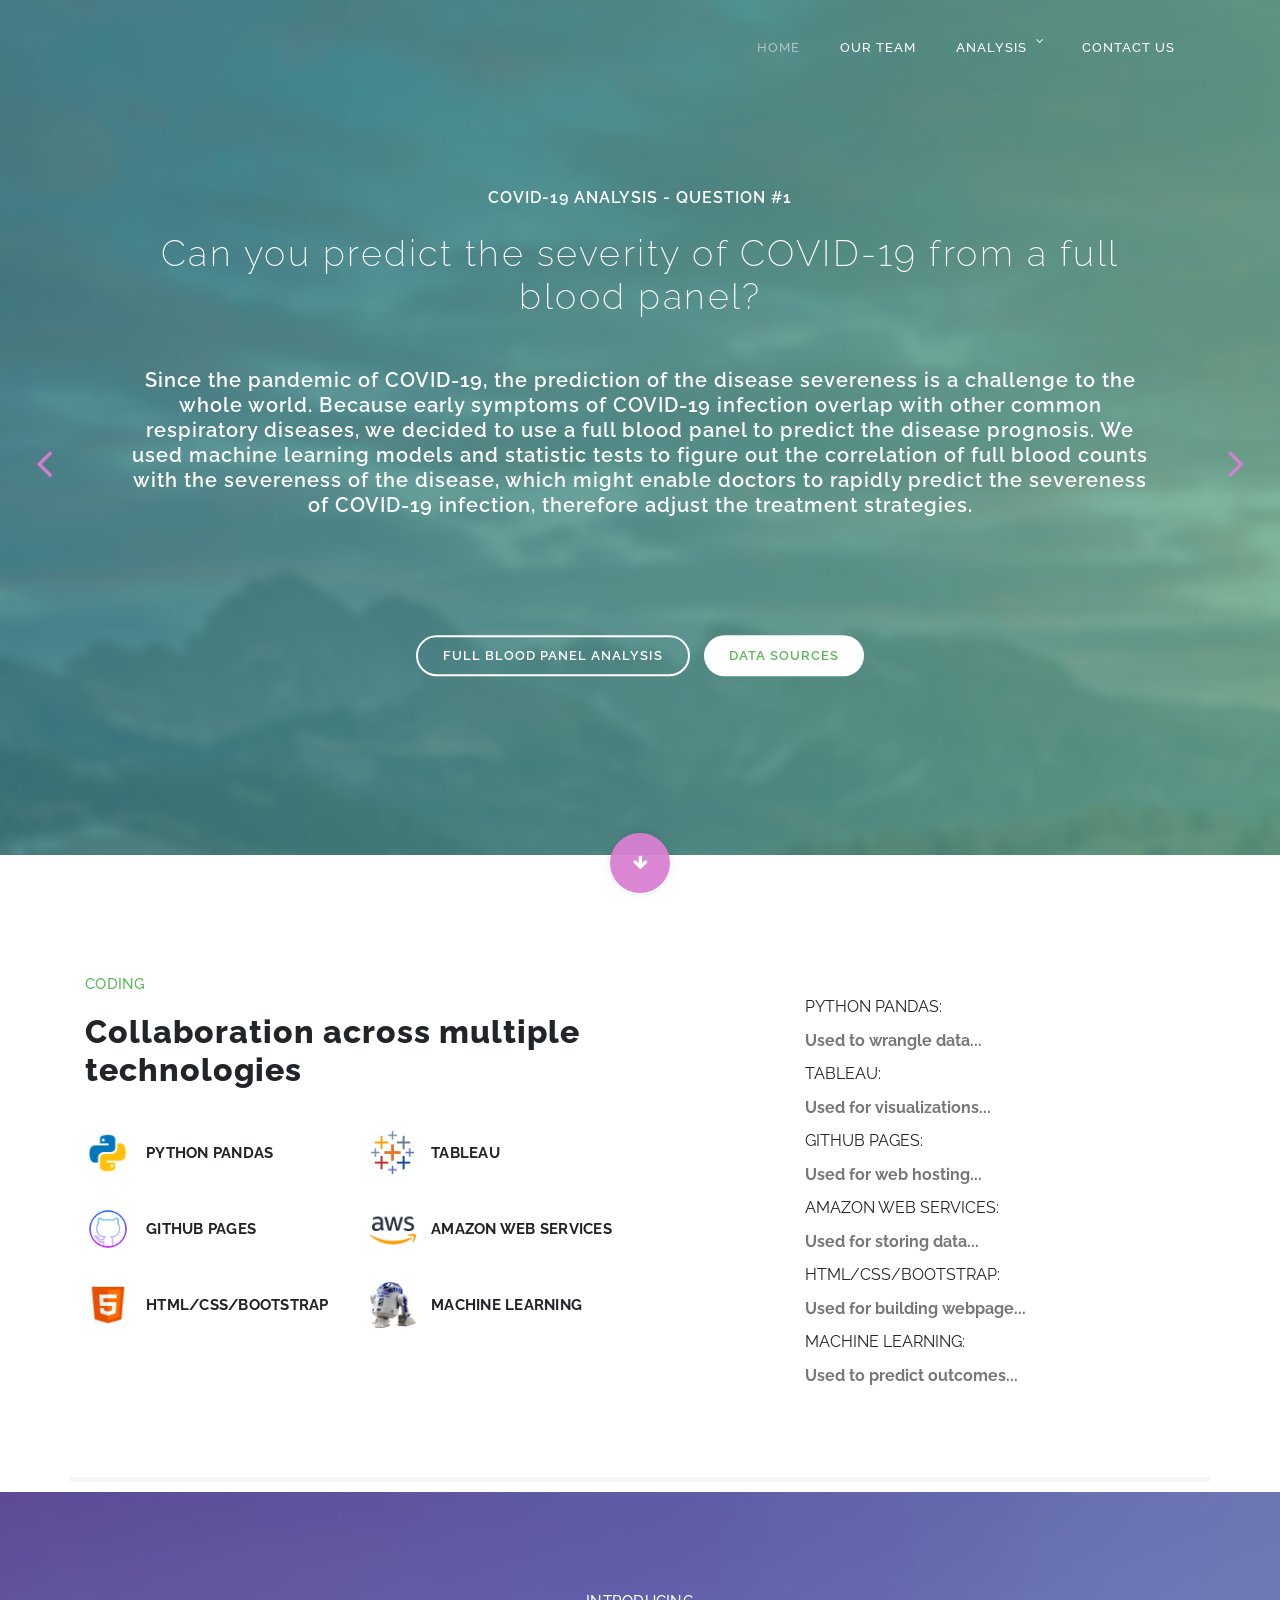
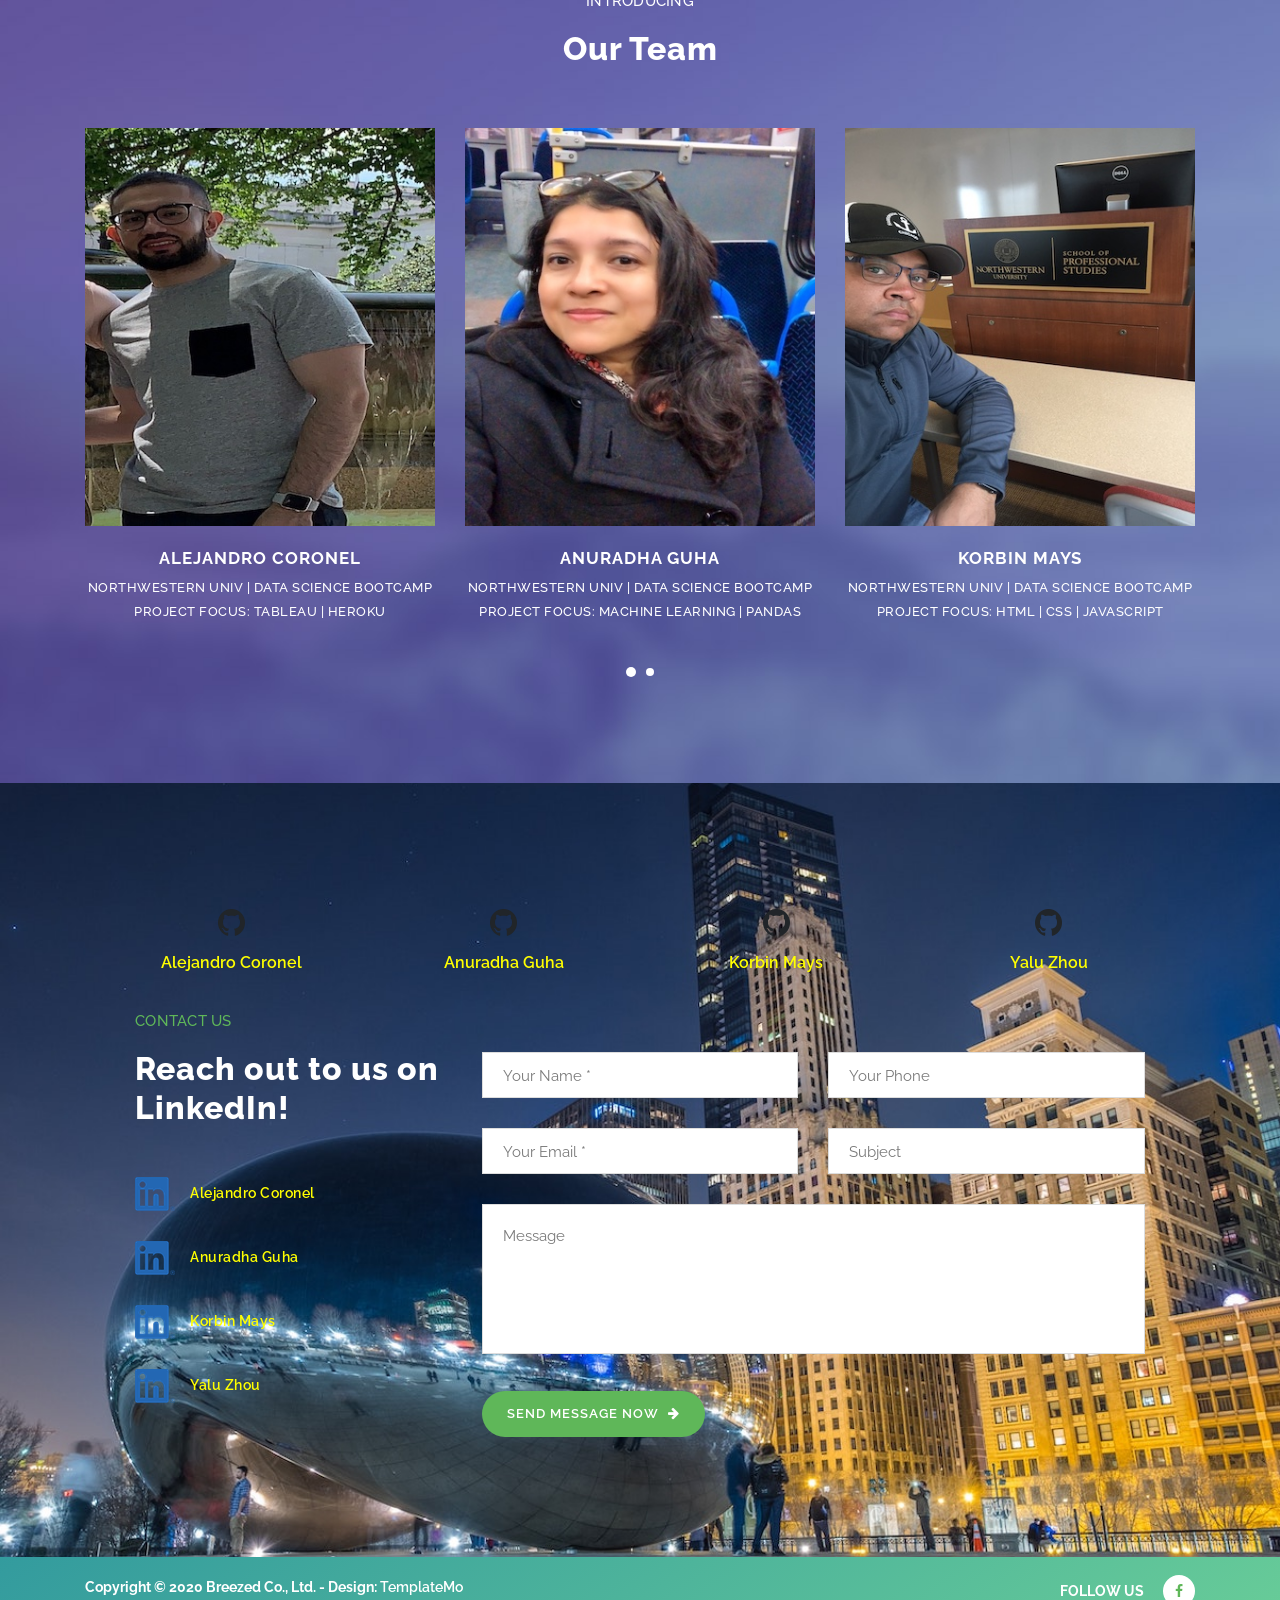
<file: index.html>
<!DOCTYPE html>
<html lang="en">

<head>

    <meta charset="utf-8">
    <meta name="viewport" content="width=device-width, initial-scale=1, shrink-to-fit=no">
    <meta name="description" content="">
    <meta name="author" content="">
    <link href="https://fonts.googleapis.com/css?family=Raleway:100,200,300,400,500,600,700,800,900&display=swap"
        rel="stylesheet">

    <title>COVID-19 Analysis Using Machine Learning</title>

    <!--

Breezed Template

https://templatemo.com/tm-543-breezed

-->
    <!-- Additional CSS Files -->
    <link rel="stylesheet" type="text/css" href="assets/css/bootstrap.min.css">

    <link rel="stylesheet" type="text/css" href="assets/css/font-awesome.css">

    <link rel="stylesheet" href="assets/css/templatemo-breezed.css">

    <link rel="stylesheet" href="assets/css/owl-carousel.css">

    <link rel="stylesheet" href="assets/css/lightbox.css">

</head>

<body>

    <!-- ***** Preloader Start ***** -->
    <div id="preloader">
        <div class="jumper">
            <div></div>
            <div></div>
            <div></div>
        </div>
    </div>
    <!-- ***** Preloader End ***** -->


    <!-- ***** Header Area Start ***** -->
    <header class="header-area header-sticky">
        <div class="container">
            <div class="row">
                <div class="col-12">
                    <nav class="main-nav">


                        <!-- ***** Logo Start ***** -->
                        <!-- <a href="index.html" class="logo">
                            .BREEZED
                        </a> -->
                        <!-- ***** Logo End ***** -->
                        <!-- ***** Menu Start ***** -->
                        <ul class="nav">
                            <li class="scroll-to-section"><a href="index.html" class="active">Home</a></li>
                            <li class="scroll-to-section"><a href="#testimonials">Our Team</a></li>
                            <!-- <li class="scroll-to-section"><a href="#projects">Projects</a></li> -->
                            <li class="submenu">
                                <a href="javascript:;">Analysis</a>
                                <ul>
                                    <li><a href="covid_blood_panel.html" target="_blank">Full Blood Panel</a>
                                    </li>
                                    <li><a href="covid_diet.html" target="_blank">Food Habits</a></li>
                                    <!-- <li><a href="">FAQ's</a></li> -->
                                    <!-- <li><a href="">Blog</a></li> -->
                                </ul>
                            </li>
                            <li class="scroll-to-section"><a href="#contact-us">Contact Us</a></li>
                            <!-- <div class="search-icon">
                                <a href="#search"><i class="fa fa-search"></i></a>
                            </div> -->
                        </ul>
                        <a class='menu-trigger'>
                            <span>Menu</span>
                        </a>



                        <!-- ***** Menu End ***** -->
                    </nav>
                </div>
            </div>
        </div>
    </header>
    <!-- ***** Header Area End ***** -->

    <!-- ***** Search Area ***** -->
    <!-- <div id="search">
        <button type="button" class="close">×</button>
        <form id="contact" action="#" method="get">
            <fieldset>
                <input type="search" name="q" placeholder="SEARCH KEYWORD(s)" aria-label="Search through site content">
            </fieldset>
            <fieldset>
                <button type="submit" class="main-button">Search</button>
            </fieldset>
        </form>
    </div> -->

    <!-- ***** Main Banner Area Start ***** -->
    <div class="main-banner header-text" id="top">
        <div class="Modern-Slider">
            <!-- Item -->
            <div class="item">
                <div class="img-fill">
                    <img src="assets/images/slide-01.jpg" alt="">
                    <div class="text-content">



                        <h3>COVID-19 ANALYSIS - QUESTION #1</h3>
                        <h5>Can you predict the severity of COVID-19 from a full blood panel?</h5>
                        <div class="Question-Header">
                            <div class="question-header-text">
                                <p>Since the pandemic of COVID-19, the prediction of the disease severeness is a
                                    challenge to the whole world. Because early symptoms of COVID-19 infection overlap
                                    with other common respiratory diseases, we decided to use a full blood panel to
                                    predict the disease prognosis. We used machine learning models and statistic tests
                                    to figure out the correlation of full blood counts with the severeness of the
                                    disease, which might enable doctors to rapidly predict the severeness of COVID-19
                                    infection, therefore adjust the treatment strategies.</p>
                            </div>
                        </div>
                        <a href="covid_blood_panel.html" target="_blank" class="main-stroked-button">Full Blood Panel
                            Analysis</a>
                        <a href="https://www.kaggle.com/einsteindata4u/covid19" target="_blank"
                            class="main-filled-button">Data Sources</a>
                    </div>
                </div>
            </div>
            <!-- // Item -->
            <!-- Item -->
            <div class="item">
                <div class="img-fill">
                    <img src="assets/images/slide-02.jpg" alt="">
                    <div class="text-content">



                        <h3>COVID-19 ANALYSIS - QUESTION #2</h3>
                        <h5>Can you predict the number of COVID-19 deaths by food habits?</h5>
                        <div class="Question-Header">
                            <div class="question-header-text">
                                <p>It has been reported that the severeness of COVID-19 infection largely depends on the
                                    physical condition of each individual.
                                    We would like to know the impact of diet on disease progression.
                                    The objective of this model is to predict the percentage of deaths (per country)
                                    related to the COVID-19 pandemic,
                                    taking into account statistical data about the food habits of the population (food
                                    types: animal, eggs, fish, beer, etc.).
                                    From the analysis of the model, we can conclude which types of food have a bigger
                                    impact in the final outcome.</p>
                            </div>
                        </div>
                        <a href="covid_diet.html" target="_blank" class="main-stroked-button">Food Habits Analysis</a>
                        <a href="https://www.kaggle.com/mariaren/covid19-healthy-diet-dataset" target="_blank"
                            class="main-filled-button">Data Source #1</a>
                        <a href="https://github.com/CSSEGISandData/COVID-19/tree/master/csse_covid_19_data/csse_covid_19_time_series"
                            target="_blank" class="main-filled-button">Data Source #2</a>
                        <a href="https://public.tableau.com/profile/anuradha.guha#!/vizhome/COVID-19-Project3/Story2?publish=yes"
                            target="_blank" class="main-stroked-button">Tableau Dashboard</a>
                    </div>
                </div>
            </div>
            <!-- // Item -->
            <!-- Item -->
            <!-- <div class="item">
                <div class="img-fill">
                    <img src="assets/images/slide-03.jpg" alt="">
                    <div class="text-content">
                        <h3>High Performance</h3>
                        <h5>Robust and Speedy</h5>
                        <a href="#" class="main-stroked-button">Learn More</a>
                        <a href="#" class="main-filled-button">Get It Now</a>
                    </div>
                </div>
            </div> -->
            <!-- // Item -->
        </div>
    </div>
    <div class="scroll-down scroll-to-section"><a href="#about"><i class="fa fa-arrow-down"></i></a></div>
    <!-- ***** Main Banner Area End ***** -->

    <!-- ***** Our Team Area Starts ***** -->
    <section class="section" id="about">
        <div class="container">
            <div class="row">
                <div class="col-lg-6 col-md-6 col-xs-12">
                    <div class="left-text-content">
                        <div class="section-heading">
                            <h6>Coding</h6>
                            <h2>Collaboration across multiple technologies</h2>
                        </div>
                        <div class="row">
                            <div class="col-md-6 col-sm-6">
                                <div class="service-item">
                                    <img src="assets/images/icons8-python-48.png" alt="">
                                    <h4>Python Pandas</h4>
                                </div>
                            </div>
                            <div class="col-md-6 col-sm-6">
                                <div class="service-item">
                                    <img src="assets/images/icons8-tableau-software-48.png" alt="">
                                    <h4>Tableau</h4>
                                </div>
                            </div>
                            <div class="col-md-6 col-sm-6">
                                <div class="service-item">
                                    <img src="assets/images/icons8-github-64.png" alt="">
                                    <h4>GitHub Pages</h4>
                                </div>
                            </div>
                            <div class="col-md-6 col-sm-6">
                                <div class="service-item">
                                    <img src="assets/images/icons8-amazon-web-services-48.png" alt="">
                                    <h4>Amazon Web Services</h4>
                                </div>
                            </div>
                            <div class="col-md-6 col-sm-6">
                                <div class="service-item">
                                    <img src="assets/images/icons8-html-5-48.png" alt="">
                                    <h4>HTML/CSS/Bootstrap</h4>
                                </div>
                            </div>
                            <div class="col-md-6 col-sm-6">
                                <div class="service-item">
                                    <img src="assets/images/r2d2_icon_48x48.png" alt="">
                                    <h4>Machine Learning</h4>
                                </div>
                            </div>
                            <!-- <div class="col-md-12">
                                <a href="#" class="main-button-icon">
                                    Learn More <i class="fa fa-arrow-right"></i>
                                </a>
                            </div> -->
                        </div>
                    </div>
                </div>
                <div class="col-lg-6 col-md-6 col-xs-12">
                    <div class="right-text-content">

                        <!-- Insert team pic here -->

                        <!-- <div class="item">
                            <a href="assets/images/project3_team_pic.jpg" data-lightbox="image-1"
                                data-title="Our Team"><img src="assets/images/project3_team_pic.jpg" alt=""></a>
                        </div> -->


                        <!-- <p><a rel="nofollow noopener" href="https://templatemo.com/tm-543-breezed"
                                target="_parent">Breezed HTML Template</a> -->

                        PYTHON PANDAS: <p>Used to wrangle data...</p>

                        TABLEAU: <p>Used for visualizations...</p>

                        GITHUB PAGES: <p>Used for web hosting...</p>

                        AMAZON WEB SERVICES: <p>Used for storing data...</p>

                        HTML/CSS/BOOTSTRAP: <p>Used for building webpage...</p>

                        MACHINE LEARNING: <p>Used to predict outcomes...</p>

                        <!-- <br><br>This is a Bootstrap v4.3.1 CSS layout. Do you like it? You can feel free to <a
                                rel="nofollow noopener" href="https://templatemo.com/contact" target="_parent">talk to
                                us if you have anything.</a> -->

                        <!-- </p> -->
                    </div>
                </div>
            </div>
        </div>
    </section>
    <!-- ***** About Area Ends ***** -->

    <!-- ***** Features Big Item Start ***** -->
    <!-- <section class="section" id="features">
        <div class="container">
            <div class="row">
                <div class="col-lg-4 col-md-6 col-sm-12 col-xs-12"
                    data-scroll-reveal="enter left move 30px over 0.6s after 0.4s">
                    <div class="features-item">
                        <div class="features-icon">
                            <img src="assets/images/features-icon-1.png" alt="">
                        </div>
                        <div class="features-content">
                            <h4>Step 1</h4>
                            <p>Proin euismod sem ut diam ultricies, ut faucibus velit ultricies. Nam eu turpis quam.
                                Duis ac condimentum eros.</p>
                            <a href="#" class="text-button-icon">
                                Learn More <i class="fa fa-arrow-right"></i>
                            </a>
                        </div>
                    </div>
                </div>
                <div class="col-lg-4 col-md-6 col-sm-12 col-xs-12"
                    data-scroll-reveal="enter bottom move 30px over 0.6s after 0.4s">
                    <div class="features-item">
                        <div class="features-icon">
                            <img src="assets/images/features-icon-1.png" alt="">
                        </div>
                        <div class="features-content">
                            <h4>Step 2</h4>
                            <p>Proin euismod sem ut diam ultricies, ut faucibus velit ultricies. Nam eu turpis quam.
                                Duis ac condimentum eros.</p>
                            <a href="#" class="text-button-icon">
                                Learn More <i class="fa fa-arrow-right"></i>
                            </a>
                        </div>
                    </div>
                </div>
                <div class="col-lg-4 col-md-6 col-sm-12 col-xs-12"
                    data-scroll-reveal="enter right move 30px over 0.6s after 0.4s">
                    <div class="features-item">
                        <div class="features-icon">
                            <img src="assets/images/features-icon-1.png" alt="">
                        </div>
                        <div class="features-content">
                            <h4>Step 3</h4>
                            <p>Proin euismod sem ut diam ultricies, ut faucibus velit ultricies. Nam eu turpis quam.
                                Duis ac condimentum eros.</p>
                            <a href="#" class="text-button-icon">
                                Learn More <i class="fa fa-arrow-right"></i>
                            </a>
                        </div>
                    </div>
                </div>
            </div>
        </div>
    </section> -->
    <!-- ***** Features Big Item End ***** -->

    <!-- ***** Features Big Item Start ***** -->
    <!-- <section class="section" id="subscribe">
        <div class="container">
            <div class="row">
                <div class="col-lg-8 offset-lg-2">
                    <div class="section-heading">
                        <h6>Subscribe Newsletters</h6>
                        <h2>Don’t miss this chance!</h2>
                    </div>
                    <div class="subscribe-content">
                        <p>Vivamus suscipit blandit nibh, in cursus mi. Proin vel blandit metus, et auctor elit. Vivamus
                            tincidunt tristique convallis. Ut nec odio vel arcu euismod semper nec ac sem.</p>
                        <div class="subscribe-form">
                            <form id="subscribe-now" action="" method="get">
                                <div class="row">
                                    <div class="col-md-8 col-sm-12">
                                        <fieldset>
                                            <input name="email" type="text" id="email" placeholder="Enter your email..."
                                                required="">
                                        </fieldset>
                                    </div>
                                    <div class="col-md-4 col-sm-12">
                                        <fieldset>
                                            <button type="submit" id="form-submit" class="main-button">Subscribe
                                                Now</button>
                                        </fieldset>
                                    </div>
                                </div>
                            </form>
                        </div>
                    </div>
                </div>
            </div>
        </div>
    </section> -->
    <!-- ***** Features Big Item End ***** -->


    <!-- ***** Projects Area Starts ***** -->
    <!-- <section class="section" id="projects">
        <div class="container">
            <div class="row">
                <div class="col-lg-3">
                    <div class="section-heading">
                        <h6>Our Projects</h6>
                        <h2>Some of our latest projects</h2>
                    </div>
                    <div class="filters">
                        <ul>
                            <li class="active" data-filter="*">All</li>
                            <li data-filter=".des">Web Design</li>
                            <li data-filter=".dev">Web Development</li>
                            <li data-filter=".gra">Graphics</li>
                            <li data-filter=".tsh">Artworks</li>
                        </ul>
                    </div>
                </div>
                <div class="col-lg-9">
                    <div class="filters-content">
                        <div class="row grid">
                            <div class="col-lg-4 col-md-4 col-sm-6 col-xs-12 all des">
                                <div class="item">
                                    <a href="assets/images/project-big-item-01.jpg" data-lightbox="image-1"
                                        data-title="Our Projects"><img src="assets/images/project-item-01.jpg"
                                            alt=""></a>
                                </div>
                            </div>
                            <div class="col-lg-4 col-md-4 col-sm-6 col-xs-12 all dev">
                                <div class="item">
                                    <a href="assets/images/project-big-item-02.jpg" data-lightbox="image-1"
                                        data-title="Our Projects"><img src="assets/images/project-item-02.jpg"
                                            alt=""></a>
                                </div>
                            </div>
                            <div class="col-lg-4 col-md-4 col-sm-6 col-xs-12 all gra">
                                <div class="item">
                                    <a href="assets/images/project-big-item-03.jpg" data-lightbox="image-1"
                                        data-title="Our Projects"><img src="assets/images/project-item-03.jpg"
                                            alt=""></a>
                                </div>
                            </div>
                            <div class="col-lg-4 col-md-4 col-sm-6 col-xs-12 all tsh">
                                <div class="item">
                                    <a href="assets/images/project-big-item-04.jpg" data-lightbox="image-1"
                                        data-title="Our Projects"><img src="assets/images/project-item-04.jpg"
                                            alt=""></a>
                                </div>
                            </div>
                            <div class="col-lg-4 col-md-4 col-sm-6 col-xs-12 all dev">
                                <div class="item">
                                    <a href="assets/images/project-big-item-05.jpg" data-lightbox="image-1"
                                        data-title="Our Projects"><img src="assets/images/project-item-05.jpg"
                                            alt=""></a>
                                </div>
                            </div>
                            <div class="col-lg-4 col-md-4 col-sm-6 col-xs-12 all des">
                                <div class="item">
                                    <a href="assets/images/project-big-item-06.jpg" data-lightbox="image-1"
                                        data-title="Our Projects"><img src="assets/images/project-item-06.jpg"
                                            alt=""></a>
                                </div>
                            </div>
                        </div>
                    </div>
                </div>
            </div>
        </div>
    </section> -->
    <!-- ***** Projects Area Ends ***** -->

    <!-- ***** Testimonials Starts ***** -->
    <section class="section" id="testimonials">
        <div class="container">
            <div class="row">
                <div class="col-lg-12">
                    <div class="section-heading">
                        <h6>Introducing</h6>
                        <h2>Our Team</h2>
                    </div>
                </div>
                <div class="col-lg-12 col-md-12 col-sm-12 mobile-bottom-fix-big"
                    data-scroll-reveal="enter left move 30px over 0.6s after 0.4s">
                    <div class="owl-carousel owl-theme">
                        <div class="item author-item">
                            <div class="member-thumb">
                                <img src="assets/images/Group3_Pic_Alejandro_Coronel_370x420.jpg" alt="">
                                <div class="hover-effect">
                                    <div class="hover-content">
                                        <ul>
                                            <!-- <li><a href="#"><i class="fa fa-facebook"></i></a></li> -->
                                            <!-- <li><a href="#"><i class="fa fa-twitter"></i></a></li> -->
                                            <li><a href="https://www.linkedin.com/in/alejcoronel/" target="_blank"><i
                                                        class="fa fa-linkedin"></i></a></li>
                                            <!-- <li><a href="#"><i class="fa fa-rss"></i></a></li> -->
                                        </ul>
                                    </div>
                                </div>
                            </div>
                            <h4>Alejandro Coronel</h4>
                            <span>Northwestern Univ | Data Science Bootcamp
                                <br>
                                Project Focus: Tableau | Heroku</span>
                        </div>
                        <div class="item author-item">
                            <div class="member-thumb">
                                <img src="assets/images/Group3_Pic_Anu_Guha_370x420.jpg" alt="">
                                <div class="hover-effect">
                                    <div class="hover-content">
                                        <ul>
                                            <!-- <li><a href="#"><i class="fa fa-facebook"></i></a></li> -->
                                            <!-- <li><a href="#"><i class="fa fa-twitter"></i></a></li> -->
                                            <li><a href="https://www.linkedin.com/in/anuradha-guha-220a204/"
                                                    target="_blank"><i class="fa fa-linkedin"></i></a></li>
                                            <!-- <li><a href="#"><i class="fa fa-rss"></i></a></li> -->
                                        </ul>
                                    </div>
                                </div>
                            </div>
                            <h4>Anuradha Guha</h4>
                            <span>Northwestern Univ | Data Science Bootcamp
                                <br>
                                Project Focus: Machine Learning | Pandas
                            </span>
                        </div>
                        <div class="item author-item">
                            <div class="member-thumb">
                                <img src="assets/images/Group3_Pic_Korbin_Mays_370x420.jpg" alt="">
                                <div class="hover-effect">
                                    <div class="hover-content">
                                        <ul>
                                            <!-- <li><a href="#"><i class="fa fa-facebook"></i></a></li> -->
                                            <!-- <li><a href="#"><i class="fa fa-twitter"></i></a></li> -->
                                            <li><a href="http://www.linkedin.com/in/korbin-mays-4361999"
                                                    target="_blank"><i class="fa fa-linkedin"></i></a></li>
                                            <!-- <li><a href="#"><i class="fa fa-rss"></i></a></li> -->
                                        </ul>
                                    </div>
                                </div>
                            </div>
                            <h4>Korbin Mays</h4>
                            <span>Northwestern Univ | Data Science Bootcamp
                                <br>
                                Project Focus: HTML | CSS | JavaScript
                            </span>
                        </div>
                        <div class="item author-item">
                            <div class="member-thumb">
                                <img src="assets/images/Group3_Pic_Yalu_Zhou_370x420.jpg" alt="">
                                <div class="hover-effect">
                                    <div class="hover-content">
                                        <ul>
                                            <!-- <li><a href="#"><i class="fa fa-facebook"></i></a></li> -->
                                            <!-- <li><a href="#"><i class="fa fa-twitter"></i></a></li> -->
                                            <li><a href="https://www.linkedin.com/in/yalu-zhou/" target="_blank"><i
                                                        class="fa fa-linkedin"></i></a></li>
                                            <!-- <li><a href="#"><i class="fa fa-rss"></i></a></li> -->
                                        </ul>
                                    </div>
                                </div>
                            </div>
                            <h4>Yalu Zhou</h4>
                            <span>Northwestern Univ | Data Science Bootcamp
                                <br>
                                Project Focus: Machine Learning | GitHub
                            </span>
                        </div>
                        <!-- <div class="item author-item">
                            <div class="member-thumb">
                                <img src="assets/images/member-item-05.jpg" alt="">
                                <div class="hover-effect">
                                    <div class="hover-content">
                                        <ul>
                                            <li><a href="#"><i class="fa fa-facebook"></i></a></li>
                                            <li><a href="#"><i class="fa fa-twitter"></i></a></li>
                                            <li><a href="#"><i class="fa fa-linkedin"></i></a></li>
                                            <li><a href="#"><i class="fa fa-rss"></i></a></li>
                                        </ul>
                                    </div>
                                </div>
                            </div>
                            <h4>.04 Catherine Phyu</h4>
                            <span>Co Founder</span>
                        </div> -->
                        <!-- <div class="item author-item">
                            <div class="member-thumb">
                                <img src="assets/images/member-item-03.jpg" alt="">
                                <div class="hover-effect">
                                    <div class="hover-content">
                                        <ul>
                                            <li><a href="#"><i class="fa fa-facebook"></i></a></li>
                                            <li><a href="#"><i class="fa fa-twitter"></i></a></li>
                                            <li><a href="#"><i class="fa fa-linkedin"></i></a></li>
                                            <li><a href="#"><i class="fa fa-rss"></i></a></li>
                                        </ul>
                                    </div>
                                </div>
                            </div>
                            <h4>.05 Shao Lynn</h4>
                            <span>Chief Marketing</span>
                        </div> -->

                        <!-- <div class="item author-item">
                            <div class="member-thumb">
                                <img src="assets/images/member-item-04.jpg" alt="">
                                <div class="hover-effect">
                                    <div class="hover-content">
                                        <ul>
                                            <li><a href="#"><i class="fa fa-facebook"></i></a></li>
                                            <li><a href="#"><i class="fa fa-twitter"></i></a></li>
                                            <li><a href="#"><i class="fa fa-linkedin"></i></a></li>
                                            <li><a href="#"><i class="fa fa-rss"></i></a></li>
                                        </ul>
                                    </div>
                                </div>
                            </div>
                            <h4>.06 Emma Honey</h4>
                            <span>Digital Influencer</span>
                        </div> -->

                        <!-- <div class="item author-item">
                            <div class="member-thumb">
                                <img src="assets/images/member-item-06.jpg" alt="">
                                <div class="hover-effect">
                                    <div class="hover-content">
                                        <ul>
                                            <li><a href="#"><i class="fa fa-facebook"></i></a></li>
                                            <li><a href="#"><i class="fa fa-twitter"></i></a></li>
                                            <li><a href="#"><i class="fa fa-linkedin"></i></a></li>
                                            <li><a href="#"><i class="fa fa-rss"></i></a></li>
                                        </ul>
                                    </div>
                                </div>
                            </div>
                            <h4>.07 Oliva Sofie</h4>
                            <span>Website Analyst</span>
                        </div> -->

                    </div>
                </div>
            </div>
        </div>
    </section>
    <!-- ***** Testimonials Ends ***** -->

    <!-- ***** Contact Us Area Starts ***** -->
    <section class="section" id="contact-us">

        <section class="tabs">
            <div class="container">
                <div id="tab-1" class="tab-item tab-border">
                    <i class="fa fa-github fa-2x"></i>
                    <p class="hide-sm"><a href="http://github.com/alejcoronel" target="_blank">Alejandro
                            Coronel</a>
                        <!-- <li class="scroll-to-section"><a href="#contact-us">Alejandro Coronel</a></li> -->
                    </p>
                </div>
                <div id="tab-2" class="tab-item">
                    <i class="fa fa-github fa-2x"></i>
                    <p class="hide-sm"><a href="http://github.com/AnuinChicago" target="_blank">Anuradha
                            Guha</a>
                        <!-- <li class="scroll-to-section"><a href="#contact-us">Anuradha Guha</a></li> -->
                    </p>
                </div>
                <div id="tab-3" class="tab-item">
                    <i class="fa fa-github fa-2x"></i>
                    <p class="hide-sm"><a href="http://github.com/iunupe" target="_blank">Korbin
                            Mays</a>
                        <!-- <li class="scroll-to-section"><a href="#contact-us">Korbin Mays</a></li> -->
                    </p>
                </div>
                <div id="tab-4" class="tab-item">
                    <i class="fa fa-github fa-2x"></i>
                    <p class="hide-sm"><a href="http://github.com/YaluZhou" target="_blank">Yalu
                            Zhou</a>
                        <!-- <li class="scroll-to-section"><a href="#contact-us">Yalu Zhou</a></li> -->
                    </p>
                </div>
            </div>
        </section>
        <br>

        <div class="container">
            <div class="row">
                <div class="col-lg-4 col-md-4 col-xs-12">
                    <div class="left-text-content">
                        <div class="section-heading">
                            <h6>Contact Us</h6>
                            <h2>Reach out to us on LinkedIn!</h2>
                        </div>
                        <ul class="contact-info">
                            <li><img src="assets/images/LI-In-Bug_small.png" alt=""><a
                                    href="https://www.linkedin.com/in/alejcoronel/" target="_blank">Alejandro
                                    Coronel</a></li>
                            <li><img src="assets/images/LI-In-Bug_small.png" alt=""><a
                                    href="https://www.linkedin.com/in/anuradha-guha-220a204/" target="_blank">Anuradha
                                    Guha</a></li>
                            <li><img src="assets/images/LI-In-Bug_small.png" alt=""><a
                                    href="http://www.linkedin.com/in/korbin-mays-4361999" target="_blank">Korbin
                                    Mays</a></li>
                            <li><img src="assets/images/LI-In-Bug_small.png" alt=""><a
                                    href="https://www.linkedin.com/in/yalu-zhou/" target="_blank">Yalu Zhou</a></li>
                        </ul>
                    </div>
                </div>
                <div class="col-lg-8 col-md-8 col-xs-12">
                    <div class="contact-form">
                        <form id="contact" action="" method="get">
                            <div class="row">
                                <div class="col-md-6 col-sm-12">
                                    <fieldset>
                                        <input name="name" type="text" id="name" placeholder="Your Name *" required="">
                                    </fieldset>
                                </div>
                                <div class="col-md-6 col-sm-12">
                                    <fieldset>
                                        <input name="phone" type="text" id="phone" placeholder="Your Phone" required="">
                                    </fieldset>
                                </div>
                                <div class="col-md-6 col-sm-12">
                                    <fieldset>
                                        <input name="email" type="email" id="email" placeholder="Your Email *"
                                            required="">
                                    </fieldset>
                                </div>
                                <div class="col-md-6 col-sm-12">
                                    <fieldset>
                                        <input name="subject" type="text" id="subject" placeholder="Subject">
                                    </fieldset>
                                </div>
                                <div class="col-lg-12">
                                    <fieldset>
                                        <textarea name="message" rows="6" id="message" placeholder="Message"
                                            required=""></textarea>
                                    </fieldset>
                                </div>
                                <div class="col-lg-12">
                                    <fieldset>
                                        <button type="submit" id="form-submit" class="main-button-icon">Send Message Now
                                            <i class="fa fa-arrow-right"></i></button>
                                    </fieldset>
                                </div>
                            </div>
                        </form>
                    </div>
                </div>
            </div>
        </div>
    </section>
    <!-- ***** Contact Us Area Ends ***** -->

    <!-- ***** Footer Start ***** -->
    <footer>
        <div class="container">
            <div class="row">
                <div class="col-lg-6 col-xs-12">
                    <div class="left-text-content">
                        <p>Copyright &copy; 2020 Breezed Co., Ltd.

                            <!-- - Design: <a rel="nofollow noopener" href="https://templatemo.com">TemplateMo</a></p> -->
                            - Design: <a rel="nofollow noopener" href="#">TemplateMo</a></p>
                    </div>
                </div>
                <div class="col-lg-6 col-xs-12">
                    <div class="right-text-content">
                        <ul class="social-icons">
                            <li>
                                <p>Follow Us</p>
                            </li>
                            <li><a rel="nofollow" href="https://facebook.com/git.ready.12" target="_blank"><i
                                        class="fa fa-facebook"></i></a>
                            </li>
                            <!-- <li><a rel="nofollow" href="https://fb.com/templatemo"><i class="fa fa-twitter"></i></a>
                            </li>
                            <li><a rel="nofollow" href="https://fb.com/templatemo"><i class="fa fa-linkedin"></i></a>
                            </li>
                            <li><a rel="nofollow" href="https://fb.com/templatemo"><i class="fa fa-dribbble"></i></a>
                            </li> -->
                        </ul>
                    </div>
                </div>
            </div>
        </div>
    </footer>


    <!-- jQuery -->
    <script src="assets/js/jquery-2.1.0.min.js"></script>

    <!-- Bootstrap -->
    <script src="assets/js/popper.js"></script>
    <script src="assets/js/bootstrap.min.js"></script>

    <!-- Plugins -->
    <script src="assets/js/owl-carousel.js"></script>
    <script src="assets/js/scrollreveal.min.js"></script>
    <script src="assets/js/waypoints.min.js"></script>
    <script src="assets/js/jquery.counterup.min.js"></script>
    <script src="assets/js/imgfix.min.js"></script>
    <script src="assets/js/slick.js"></script>
    <script src="assets/js/lightbox.js"></script>
    <script src="assets/js/isotope.js"></script>

    <!-- Global Init -->
    <script src="assets/js/custom.js"></script>

    <script>
        $(function () {
            var selectedClass = "";
            $("p").click(function () {
                selectedClass = $(this).attr("data-rel");
                $("#portfolio").fadeTo(50, 0.1);
                $("#portfolio div").not("." + selectedClass).fadeOut();
                setTimeout(function () {
                    $("." + selectedClass).fadeIn();
                    $("#portfolio").fadeTo(50, 1);
                }, 500);

            });
        });
    </script>

</body>

</html>
</file>
<file: assets/css/templatemo-breezed.css>
/*

Breezed Template

https://templatemo.com/tm-543-breezed

*/

/* ---------------------------------------------
Table of contents
------------------------------------------------
01. font & reset css
02. reset
03. global styles
04. header
05. banner
06. features
07. testimonials
08. contact
09. footer
10. preloader
11. search
12. portfolio

--------------------------------------------- */
/* 
---------------------------------------------
font & reset css
--------------------------------------------- 
*/
@import url("https://fonts.googleapis.com/css?family=Poppins:100,200,300,400,500,600,700,800,900");

/* 
---------------------------------------------
reset
--------------------------------------------- 
*/
html,
body,
div,
span,
applet,
object,
iframe,
h1,
h2,
h3,
h4,
h5,
h6,
p,
blockquote,
div pre,
a,
abbr,
acronym,
address,
big,
cite,
code,
del,
dfn,
em,
font,
img,
ins,
kbd,
q,
s,
samp,
small,
strike,
strong,
sub,
sup,
tt,
var,
b,
u,
i,
center,
dl,
dt,
dd,
ol,
ul,
li,
figure,
header,
nav,
section,
article,
aside,
footer,
figcaption {
  margin: 0;
  padding: 0;
  border: 0;
  outline: 0;
}

.clearfix:after {
  content: ".";
  display: block;
  clear: both;
  visibility: hidden;
  line-height: 0;
  height: 0;
}

.clearfix {
  display: inline-block;
}

html[xmlns] .clearfix {
  display: block;
}

* html .clearfix {
  height: 1%;
}

ul,
li {
  padding: 0;
  margin: 0;
  list-style: none;
}

header,
nav,
section,
article,
aside,
footer,
hgroup {
  display: block;
}

* {
  box-sizing: border-box;
}

html,
body {
  font-family: 'Raleway', sans-serif;
  font-weight: 400;
  background-color: #fff;
  font-size: 16px;
  -ms-text-size-adjust: 100%;
  -webkit-font-smoothing: antialiased;
  -moz-osx-font-smoothing: grayscale;
}

a {
  text-decoration: none !important;
}

h1,
h2,
h3,
h4,
h5,
h6 {
  margin-top: 0px;
  margin-bottom: 0px;
}

ul {
  margin-bottom: 0px;
}

p {
  font-size: 14px;
  line-height: 25px;
  color: #777;
}

/* 
---------------------------------------------
global styles
--------------------------------------------- 
*/
html,
body {
  background: #fff;
  font-family: 'Raleway', sans-serif;
}

::selection {
  background: #5fb759;
  color: #fff;
}

::-moz-selection {
  background: #5fb759;
  color: #fff;
}

@media (max-width: 991px) {

  html,
  body {
    overflow-x: hidden;
  }

  .mobile-top-fix {
    margin-top: 30px;
    margin-bottom: 0px;
  }

  .mobile-bottom-fix {
    margin-bottom: 30px;
  }

  .mobile-bottom-fix-big {
    margin-bottom: 60px;
  }
}

a.main-stroked-button {
  font-size: 13px;
  border-radius: 25px;
  padding: 11px 25px;
  background-color: transparent;
  border: 2px solid #fff;
  text-transform: uppercase;
  color: #fff;
  font-weight: 600;
  letter-spacing: 1px;
  -webkit-transition: all 0.3s ease 0s;
  -moz-transition: all 0.3s ease 0s;
  -o-transition: all 0.3s ease 0s;
  transition: all 0.3s ease 0s;
}

a.main-stroked-button:hover {
  background-color: #fff;
  color: #5fb759;
}

a.main-filled-button {
  font-size: 13px;
  border-radius: 25px;
  padding: 13px 25px;
  background-color: #fff;
  text-transform: uppercase;
  color: #5fb759;
  font-weight: 600;
  letter-spacing: 1px;
  -webkit-transition: all 0.3s ease 0s;
  -moz-transition: all 0.3s ease 0s;
  -o-transition: all 0.3s ease 0s;
  transition: all 0.3s ease 0s;
}

a.main-filled-button:hover {
  color: #fff;
  background-color: #5fb759;
}

a.main-button-icon {
  font-size: 13px;
  border-radius: 25px;
  padding: 13px 25px;
  background-color: #5fb759;
  text-transform: uppercase;
  color: #fff;
  font-weight: 600;
  letter-spacing: 1px;
  -webkit-transition: all 0.3s ease 0s;
  -moz-transition: all 0.3s ease 0s;
  -o-transition: all 0.3s ease 0s;
  transition: all 0.3s ease 0s;
}

a.main-button-icon i {
  margin-left: 5px;
  -webkit-transition: all 0.3s ease-in-out 0s;
  -moz-transition: all 0.3s ease-in-out 0s;
  -o-transition: all 0.3s ease-in-out 0s;
  transition: all 0.3s ease-in-out 0s;
}

a.main-button-icon:hover i {
  padding-left: 5px;
}

button.main-button {
  outline: none;
  border: none;
  cursor: pointer;
  font-size: 13px;
  border-radius: 25px;
  padding: 10px 25px;
  background-color: #fff;
  text-transform: uppercase;
  color: #5fb759;
  font-weight: 600;
  letter-spacing: 1px;
  -webkit-transition: all 0.3s ease 0s;
  -moz-transition: all 0.3s ease 0s;
  -o-transition: all 0.3s ease 0s;
  transition: all 0.3s ease 0s;
}

button.main-button:hover {
  color: #fff;
  background-color: #5fb759;
}

button.main-button-icon {
  border: none;
  outline: none;
  font-size: 13px;
  border-radius: 25px;
  padding: 13px 25px;
  background-color: #5fb759;
  text-transform: uppercase;
  color: #fff;
  font-weight: 600;
  letter-spacing: 1px;
  -webkit-transition: all 0.3s ease 0s;
  -moz-transition: all 0.3s ease 0s;
  -o-transition: all 0.3s ease 0s;
  transition: all 0.3s ease 0s;
}

button.main-button-icon i {
  margin-left: 5px;
  -webkit-transition: all 0.3s ease-in-out 0s;
  -moz-transition: all 0.3s ease-in-out 0s;
  -o-transition: all 0.3s ease-in-out 0s;
  transition: all 0.3s ease-in-out 0s;
}

button.main-button-icon:hover i {
  padding-left: 5px;
}

a.text-button-icon {
  text-transform: uppercase;
  color: #1e1e1e;
  font-size: 13px;
  font-weight: 600;
  letter-spacing: 1px;
  -webkit-transition: all 0.3s ease 0s;
  -moz-transition: all 0.3s ease 0s;
  -o-transition: all 0.3s ease 0s;
  transition: all 0.3s ease 0s;
}

a.text-button-icon i {
  margin-left: 5px;
  -webkit-transition: all 0.3s ease-in-out 0s;
  -moz-transition: all 0.3s ease-in-out 0s;
  -o-transition: all 0.3s ease-in-out 0s;
  transition: all 0.3s ease-in-out 0s;
}

a.text-button-icon:hover {
  color: #5fb759;
}

a.text-button-icon:hover i {
  padding-left: 5px;
}


.section-heading h6 {
  font-size: 15px;
  font-weight: 500;
  text-transform: uppercase;
  letter-spacing: 0.25px;
  margin-top: 0px;
  margin-bottom: 0px;
}

.section-heading h2 {
  font-size: 32px;
  font-weight: 800;
  letter-spacing: 1px;
  margin-top: 20px;
  margin-bottom: 0px;
}


/* 
---------------------------------------------
header
--------------------------------------------- 
*/

.background-header {
  background-color: #fff;
  height: 80px !important;
  position: fixed !important;
  top: 0px;
  left: 0px;
  right: 0px;
  box-shadow: 0px 0px 10px rgba(0, 0, 0, 0.15) !important;
}

.background-header .logo,
.background-header .main-nav .nav li a {
  color: #1e1e1e !important;
}

.background-header .main-nav .nav li:hover a {
  color: #5fb759 !important;
}

.background-header .nav li a.active {
  color: #5fb759 !important;
}

.header-area {
  position: absolute;
  top: 0px;
  left: 0px;
  right: 0px;
  z-index: 100;
  height: 100px;
  -webkit-transition: all .5s ease 0s;
  -moz-transition: all .5s ease 0s;
  -o-transition: all .5s ease 0s;
  transition: all 0.5s ease 0s;
}

.header-area .main-nav {
  min-height: 80px;
  background: transparent;
}

/* COMMENTED OUT LOGO --> THIS IS THE STYLING SECTION */
.header-area .main-nav .logo {
  line-height: 80px;
  color: #fff;
  font-size: 28px;
  font-weight: 700;
  text-transform: uppercase;
  letter-spacing: 2px;
  float: left;
  -webkit-transition: all 0.3s ease 0s;
  -moz-transition: all 0.3s ease 0s;
  -o-transition: all 0.3s ease 0s;
  transition: all 0.3s ease 0s;
}


.header-area .main-nav .nav {
  float: right;
  margin-top: 27px;
  margin-right: 0px;
  background-color: transparent;
  -webkit-transition: all 0.3s ease 0s;
  -moz-transition: all 0.3s ease 0s;
  -o-transition: all 0.3s ease 0s;
  transition: all 0.3s ease 0s;
  position: relative;
  z-index: 999;
}

.header-area .main-nav .nav li {
  padding-left: 20px;
  padding-right: 20px;
}

.header-area .main-nav .nav .search-icon {
  float: right;
  margin-left: 15px;
}

/* COMMENTED OUT SEARCH ICON & FUNCTIONALITY --> THIS IS THE STYLING SECTION */
.header-area .main-nav .nav .search-icon a {
  background-color: #fff;
  color: #5fb759;
  width: 40px;
  height: 40px;
  display: inline-block;
  text-align: center;
  line-height: 40px;
}

/* PARAGRAPH ELEMENT - TEXT COLOR (ALEJANDRO, ANU, KORBIN, YALU) */
p {
  margin: 0.5rem 0;
  /* color: #fff; */
  color: black;
  /* color: yellow; */
  font-weight: 700;
}

/* a tag ELEMENT - TEXT COLOR (ALEJANDRO, ANU, KORBIN, YALU) */
a {
  margin: 0.5rem 0;
  /* color: #fff; */
  /* color: black; */
  color: yellow;
  font-weight: 600;
}

.Modern-Slider .Question-Header .question-header-text p {
  margin-bottom: 125px;
  font-size: 20px;
  /* text-transform: uppercase; */
  font-weight: 600;
  letter-spacing: 1px;
  color: #FFF;
  /* animation: fadeOutRight 1s both; */
}

/* .Question-Header {
  height: 50vh;
  margin-top: 50rem;
  margin-bottom: 100px;
} */

/* .Question-Header .question-header-text {
  /* margin-bottom: 250px;
  font-size: 220px;
  font-weight: 600;
  letter-spacing: 1px;
  color: #FFF; 
{ */

/* fa ELEMENT - TEXT COLOR (ALEJANDRO, ANU, KORBIN, YALU) */
/* .fa-2x {
  margin: 1px;
} */

/* Tabs */
.tabs {
  background: var(--text-background-color);
  /* background: var(--dark-color); */
  padding-top: 2px;
  padding-bottom: 2px;
  /* border-top: 2px dashed #4ac788; */
  /* border-bottom: 2px dashed #4ac788; */
  margin-top: 0;
}

.tabs .container {
  display: grid;
  /* grid-template-columns: 1fr 1fr 1fr; */
  grid-template-columns: repeat(4, 1fr);
  grid-column-gap: 5rem;
  align-items: center;
  justify-content: center;
  text-align: center;
  margin-top: 0px;
}

.tabs p {
  font-size: 1rem;
  padding-top: 0.1rem;
  padding-bottom: 0.1rem;
}

.tabs .container>div {
  padding: 0.1rem 0;
}

.tabs .container>div:hover {
  color: #fff;
  cursor: pointer;
}


@media (max-width: 767px) {
  .header-area .main-nav .nav .search-icon {
    float: none;
    text-align: center;
    width: 100%;
    background-color: #fff;
    margin-left: 0px;
  }
}

.header-area .main-nav .nav .search-icon a:hover {
  opacity: 1;
  color: #5fb759 !important;
}

.header-area .main-nav .nav li a {
  display: block;
  font-weight: 500;
  font-size: 13px;
  color: #7a7a7a;
  text-transform: uppercase;
  -webkit-transition: all 0.3s ease 0s;
  -moz-transition: all 0.3s ease 0s;
  -o-transition: all 0.3s ease 0s;
  transition: all 0.3s ease 0s;
  height: 40px;
  line-height: 40px;
  border: transparent;
  letter-spacing: 1px;
}

.header-area .main-nav .nav li a {
  color: #fff;
}

.header-area .main-nav .nav li:hover a,
.header-area .main-nav .nav li a.active {
  color: #fff !important;
  opacity: 0.5;
}

.background-header .main-nav .nav li:hover a,
.background-header .main-nav .nav li a.active {
  color: #5fb759 !important;
  opacity: 1;
}

.header-area .main-nav .nav li.submenu {
  position: relative;
  padding-right: 35px;
}

.header-area .main-nav .nav li.submenu:after {
  font-family: FontAwesome;
  content: "\f107";
  font-size: 12px;
  color: #fff;
  position: absolute;
  right: 18px;
  top: 12px;
}

.background-header .main-nav .nav li.submenu:after {
  color: #7a7a7a;
}

.header-area .main-nav .nav li.submenu ul {
  position: absolute;
  width: 200px;
  box-shadow: 0 2px 28px 0 rgba(0, 0, 0, 0.06);
  overflow: hidden;
  top: 40px;
  opacity: 0;
  transform: translateY(+2em);
  visibility: hidden;
  z-index: -1;
  transition: all 0.3s ease-in-out 0s, visibility 0s linear 0.3s, z-index 0s linear 0.01s;
}

.header-area .main-nav .nav li.submenu ul li {
  margin-left: 0px;
  padding-left: 0px;
  padding-right: 0px;
}

.header-area .main-nav .nav li.submenu ul li a {
  opacity: 1;
  display: block;
  background: #fff;
  color: #7a7a7a !important;
  padding-left: 20px;
  height: 40px;
  line-height: 40px;
  -webkit-transition: all 0.3s ease 0s;
  -moz-transition: all 0.3s ease 0s;
  -o-transition: all 0.3s ease 0s;
  transition: all 0.3s ease 0s;
  position: relative;
  font-size: 13px;
  border-bottom: 1px solid #f5f5f5;
}

.header-area .main-nav .nav li.submenu ul li a:hover {
  background: #fff;
  color: #5fb759 !important;
  padding-left: 25px;
}

.header-area .main-nav .nav li.submenu ul li a:hover:before {
  width: 3px;
}

.header-area .main-nav .nav li.submenu:hover ul {
  visibility: visible;
  opacity: 1;
  z-index: 1;
  transform: translateY(0%);
  transition-delay: 0s, 0s, 0.3s;
}

.header-area .main-nav .menu-trigger {
  cursor: pointer;
  display: block;
  position: absolute;
  top: 23px;
  width: 32px;
  height: 40px;
  text-indent: -9999em;
  z-index: 99;
  right: 40px;
  display: none;
}

.header-area .main-nav .menu-trigger span,
.header-area .main-nav .menu-trigger span:before,
.header-area .main-nav .menu-trigger span:after {
  -moz-transition: all 0.4s;
  -o-transition: all 0.4s;
  -webkit-transition: all 0.4s;
  transition: all 0.4s;
  background-color: #1e1e1e;
  display: block;
  position: absolute;
  width: 30px;
  height: 2px;
  left: 0;
}

.background-header .main-nav .menu-trigger span,
.background-header .main-nav .menu-trigger span:before,
.background-header .main-nav .menu-trigger span:after {
  background-color: #1e1e1e;
}

.header-area .main-nav .menu-trigger span:before,
.header-area .main-nav .menu-trigger span:after {
  -moz-transition: all 0.4s;
  -o-transition: all 0.4s;
  -webkit-transition: all 0.4s;
  transition: all 0.4s;
  background-color: #1e1e1e;
  display: block;
  position: absolute;
  width: 30px;
  height: 2px;
  left: 0;
  width: 75%;
}

.background-header .main-nav .menu-trigger span:before,
.background-header .main-nav .menu-trigger span:after {
  background-color: #1e1e1e;
}

.header-area .main-nav .menu-trigger span:before,
.header-area .main-nav .menu-trigger span:after {
  content: "";
}

.header-area .main-nav .menu-trigger span {
  top: 16px;
}

.header-area .main-nav .menu-trigger span:before {
  -moz-transform-origin: 33% 100%;
  -ms-transform-origin: 33% 100%;
  -webkit-transform-origin: 33% 100%;
  transform-origin: 33% 100%;
  top: -10px;
  z-index: 10;
}

.header-area .main-nav .menu-trigger span:after {
  -moz-transform-origin: 33% 0;
  -ms-transform-origin: 33% 0;
  -webkit-transform-origin: 33% 0;
  transform-origin: 33% 0;
  top: 10px;
}

.header-area .main-nav .menu-trigger.active span,
.header-area .main-nav .menu-trigger.active span:before,
.header-area .main-nav .menu-trigger.active span:after {
  background-color: transparent;
  width: 100%;
}

.header-area .main-nav .menu-trigger.active span:before {
  -moz-transform: translateY(6px) translateX(1px) rotate(45deg);
  -ms-transform: translateY(6px) translateX(1px) rotate(45deg);
  -webkit-transform: translateY(6px) translateX(1px) rotate(45deg);
  transform: translateY(6px) translateX(1px) rotate(45deg);
  background-color: #1e1e1e;
}

.background-header .main-nav .menu-trigger.active span:before {
  background-color: #1e1e1e;
}

.header-area .main-nav .menu-trigger.active span:after {
  -moz-transform: translateY(-6px) translateX(1px) rotate(-45deg);
  -ms-transform: translateY(-6px) translateX(1px) rotate(-45deg);
  -webkit-transform: translateY(-6px) translateX(1px) rotate(-45deg);
  transform: translateY(-6px) translateX(1px) rotate(-45deg);
  background-color: #1e1e1e;
}

.background-header .main-nav .menu-trigger.active span:after {
  background-color: #1e1e1e;
}

.header-area.header-sticky {
  min-height: 80px;
}

.header-area.header-sticky .nav {
  margin-top: 20px !important;
}

.header-area.header-sticky .nav li a.active {
  color: #5fb759;
}

@media (max-width: 1200px) {
  .header-area .main-nav .nav li {
    padding-left: 12px;
    padding-right: 12px;
  }

  .header-area .main-nav:before {
    display: none;
  }
}

@media (max-width: 767px) {
  .header-area .main-nav .logo {
    color: #1e1e1e;
  }

  .header-area.header-sticky .nav li a:hover,
  .header-area.header-sticky .nav li a.active {
    color: #5fb759 !important;
    opacity: 1;
  }

  .header-area.header-sticky .nav li.search-icon a {
    width: 100%;
  }

  .header-area {
    background-color: #f7f7f7;
    padding: 0px 15px;
    height: 80px;
    box-shadow: none;
    text-align: center;
  }

  .header-area .container {
    padding: 0px;
  }

  .header-area .logo {
    margin-left: 30px;
  }

  .header-area .menu-trigger {
    display: block !important;
  }

  .header-area .main-nav {
    overflow: hidden;
  }

  .header-area .main-nav .nav {
    float: none;
    width: 100%;
    display: none;
    -webkit-transition: all 0s ease 0s;
    -moz-transition: all 0s ease 0s;
    -o-transition: all 0s ease 0s;
    transition: all 0s ease 0s;
    margin-left: 0px;
  }

  .header-area .main-nav .nav li:first-child {
    border-top: 1px solid #eee;
  }

  .header-area.header-sticky .nav {
    margin-top: 80px !important;
  }

  .header-area .main-nav .nav li {
    width: 100%;
    background: #fff;
    border-bottom: 1px solid #eee;
    padding-left: 0px !important;
    padding-right: 0px !important;
  }

  .header-area .main-nav .nav li a {
    height: 50px !important;
    line-height: 50px !important;
    padding: 0px !important;
    border: none !important;
    background: #f7f7f7 !important;
    color: #191a20 !important;
  }

  .header-area .main-nav .nav li a:hover {
    background: #eee !important;
    color: #5fb759 !important;
  }

  .header-area .main-nav .nav li.submenu ul {
    position: relative;
    visibility: inherit;
    opacity: 1;
    z-index: 1;
    transform: translateY(0%);
    transition-delay: 0s, 0s, 0.3s;
    top: 0px;
    width: 100%;
    box-shadow: none;
    height: 0px;
  }

  .header-area .main-nav .nav li.submenu ul li a {
    font-size: 12px;
    font-weight: 400;
  }

  .header-area .main-nav .nav li.submenu ul li a:hover:before {
    width: 0px;
  }

  .header-area .main-nav .nav li.submenu ul.active {
    height: auto !important;
  }

  .header-area .main-nav .nav li.submenu:after {
    color: #3B566E;
    right: 25px;
    font-size: 14px;
    top: 15px;
  }

  .header-area .main-nav .nav li.submenu:hover ul,
  .header-area .main-nav .nav li.submenu:focus ul {
    height: 0px;
  }
}

@media (min-width: 767px) {
  .header-area .main-nav .nav {
    display: flex !important;
  }
}


/* 
---------------------------------------------
banner
--------------------------------------------- 
*/
/* ==== Main CSS === */
.img-fill {
  width: 100%;
  display: block;
  overflow: hidden;
  position: relative;
  text-align: center
}

.img-fill img {
  min-height: 100%;
  min-width: 100%;
  position: relative;
  display: inline-block;
  max-width: none;
}

*,
*:before,
*:after {
  -webkit-box-sizing: border-box;
  box-sizing: border-box;
  -webkit-font-smoothing: antialiased;
  -moz-osx-font-smoothing: grayscale;
}

.Grid1k {
  padding: 0 15px;
  max-width: 1200px;
  margin: auto;
}

.blocks-box,
.slick-slider {
  margin: 0;
  padding: 0 !important;
}

.slick-slide {
  float: left
    /* If RTL Make This Right */
  ;
  padding: 0;
}

/* ==== Slider Style === */
.Modern-Slider .item .img-fill {
  height: 95vh;
  background: #000;
}

.Modern-Slider .item .info>div {
  display: inline-block !important;
  vertical-align: middle;
}

.Modern-Slider .NextArrow {
  position: absolute;
  top: 50%;
  right: 30px;
  border: 0 none;
  background-color: transparent;
  text-align: center;
  font-size: 46px;
  font-family: 'FontAwesome';
  /* color: #FFF; */
  color: #d87fd1f1;
  z-index: 5;
  outline: none;
}

.Modern-Slider .NextArrow:before {
  content: '\f105';
}

.Modern-Slider .PrevArrow {
  position: absolute;
  top: 50%;
  left: 30px;
  border: 0 none;
  background-color: transparent;
  text-align: center;
  font-size: 46px;
  font-family: 'FontAwesome';
  /* color: #FFF; */
  color: #d87fd1f1;
  z-index: 5;
  outline: none;
}

.Modern-Slider .PrevArrow:before {
  content: '\f104';
}

.scroll-down {
  position: absolute;
  left: 50%;
  margin-top: -30px;
  margin-left: -30px;
  z-index: 10;
}

.scroll-down a {
  display: inline-block;
  /* background-color: #5fb759; */
  background-color: #d87fd1f1;
  width: 60px;
  height: 60px;
  text-align: center;
  line-height: 60px;
  border-radius: 50%;
  color: #fff;
  box-shadow: 0px 0px 10px rgba(0, 0, 0, 0.1);
}

ul.slick-dots {
  display: none !important;
}

.Modern-Slider .text-content {
  width: 80%;
  position: absolute;
  top: 50%;
  left: 50%;
  transform: translate(-50%, -50%);
}

.Modern-Slider .item h3 {
  margin-bottom: 25px;
  font-size: 16px;
  text-transform: uppercase;
  font-weight: 600;
  letter-spacing: 1px;
  color: #FFF;
  animation: fadeOutRight 1s both;
}

.Modern-Slider .item h5 {
  margin-bottom: 50px;
  font-size: 36px;
  font-weight: 200;
  letter-spacing: 2.5px;
  color: #FFF;
  overflow: hidden;
  animation: fadeOutLeft 1s both;
}

.Modern-Slider .item a {
  margin: 0 5px;
}

.Modern-Slider .item.slick-active h3 {
  animation: fadeInDown 1s both 1s;
}

.Modern-Slider .item.slick-active h5 {
  animation: fadeInLeft 1s both 1.5s;
}

.Modern-Slider .item.slick-active {
  animation: Slick-FastSwipeIn 1s both;
}

.Modern-Slider .buttons {
  position: relative;
}

.Modern-Slider {
  background: #000;
}

/* ==== Slick Slider Css Ruls === */
.slick-slider {
  position: relative;
  display: block;
  -webkit-user-select: none;
  -moz-user-select: none;
  -ms-user-select: none;
  user-select: none;
  -webkit-touch-callout: none;
  -khtml-user-select: none;
  -ms-touch-action: pan-y;
  touch-action: pan-y;
  -webkit-tap-highlight-color: transparent
}

.slick-list {
  position: relative;
  display: block;
  overflow: hidden;
  margin: 0;
  padding: 0
}

.slick-list:focus {
  outline: none
}

.slick-list.dragging {
  cursor: hand
}

.slick-slider .slick-track,
.slick-slider .slick-list {
  -webkit-transform: translate3d(0, 0, 0);
  -ms-transform: translate3d(0, 0, 0);
  transform: translate3d(0, 0, 0)
}

.slick-track {
  position: relative;
  top: 0;
  left: 0;
  display: block
}

.slick-track:before,
.slick-track:after {
  display: table;
  content: ''
}

.slick-track:after {
  clear: both
}

.slick-loading .slick-track {
  visibility: hidden
}

.slick-slide {
  display: none;
  float: left
    /* If RTL Make This Right */
  ;
  height: 100%;
  min-height: 1px
}

.slick-slide.dragging img {
  pointer-events: none
}

.slick-initialized .slick-slide {
  display: block
}

.slick-loading .slick-slide {
  visibility: hidden
}

.slick-vertical .slick-slide {
  display: block;
  height: auto;
  border: 1px solid transparent
}

/*
---------------------------------------------
about (Coding Section)
---------------------------------------------
*/

#about {
  padding: 120px 0px 0px 0px;
  position: relative;
  z-index: 9;
}

#about .container {
  border-bottom: 5px solid #f7f7f7;
  padding-bottom: 80px;
}

#about .section-heading {
  margin-bottom: 10px;
}

#about .section-heading h6 {
  color: #5fb759;
}

#about .service-item {
  margin-top: 30px;
}

#about .service-item img {
  float: left;
  margin-right: 15px;
  width: 46px;
  height: 46px;
}

#about .service-item h4 {
  font-size: 15px;
  font-weight: 700;
  text-transform: uppercase;
  letter-spacing: 0.25px;
  line-height: 46px;
}

#about a.main-button-icon {
  display: inline-block;
  margin-top: 60px;
}

#about .right-text-content {
  margin-top: 20px;
  margin-left: 150px;
  text-align: justify;
  /* text-align: center; */
}

#about .right-text-content p {
  font-size: 16px;
  line-height: 27px;
  color: #777;
}


/*
---------------------------------------------
features
---------------------------------------------
*/

#features {
  padding-top: 80px;
  padding-bottom: 70px;
}

#features .features-item {
  margin-bottom: 50px;
}

.features-item .features-icon {
  float: left;
}

#features .features-content {
  margin-left: 75px;
}

.features-item .features-content h4 {
  font-size: 15px;
  font-weight: 700;
  text-transform: uppercase;
  letter-spacing: 0.25px;
  margin-bottom: 15px;
}

.features-item .features-content p {
  margin-bottom: 15px;
}



/*
---------------------------------------------
subscribe
---------------------------------------------
*/

#subscribe {
  padding: 80px 0px;
  background-image: url(../images/slide-02.jpg);
  background-position: center center;
  background-repeat: no-repeat;
  background-size: cover;
}

#subscribe .section-heading {
  text-align: center;
  color: #fff;
  margin-bottom: 25px;
}

#subscribe p {
  text-align: center;
  font-size: 16px;
  line-height: 27px;
  color: #fff;
  margin-bottom: 40px;
}

#subscribe input {
  width: 100%;
  height: 38px;
  border-radius: 19px;
  border: 1px solid #fff;
  background-color: transparent;
  padding: 0px 20px;
  font-size: 13px;
  color: #fff;
  outline: none;
}

.subscribe-form ::-webkit-input-placeholder {
  /* Edge */
  color: #fff;
}

.subscribe-form :-ms-input-placeholder {
  /* Internet Explorer 10-11 */
  color: #fff;
}

.subscribe-form ::placeholder {
  color: #fff;
}

@media (max-width: 767px) {
  #subscribe fieldset {
    text-align: center;
    margin-bottom: 20px;
  }
}

/*
--------------------------------------------
testimonials
--------------------------------------------
*/
#testimonials {
  margin-top: 10px;
  padding: 80px 0px;
  padding: 100px 0px;
  background-image: url(../images/slide-03.jpg);
  background-position: center center;
  background-repeat: no-repeat;
  background-size: cover;
}

#testimonials .section-heading {
  text-align: center;
  color: #fff;
  margin-bottom: 60px;
}

#testimonials .item {
  position: relative;
  text-align: center;
}

#testimonials .item h4 {
  font-size: 17px;
  font-weight: 700;
  text-transform: uppercase;
  color: #fff;
  letter-spacing: 1px;
  margin-top: 22px;
  margin-bottom: 7px;
}


#testimonials .item span {
  color: #fff;
  font-weight: 500;
  font-size: 13px;
  text-transform: uppercase;
  letter-spacing: 0.5px;
}

#testimonials .item .member-thumb {
  position: relative;
  /* position: absolute; */
}

#testimonials .item .hover-effect {
  cursor: pointer;
  position: absolute;
  top: 0;
  bottom: 0;
  width: 100%;
  background-color: rgba(0, 0, 0, 0.95);
  opacity: 0;
  visibility: hidden;
  -webkit-transition: all 0.5s ease 0s;
  -moz-transition: all 0.5s ease 0s;
  -o-transition: all 0.5s ease 0s;
  transition: all 0.5s ease 0s;
}

#testimonials .item .hover-content {
  position: absolute;
  top: 50%;
  left: 50%;
  transform: translate(-50%, -50%);
  width: 100%;
}

#testimonials .item:hover .hover-effect {
  opacity: 1;
  visibility: visible;
}

#testimonials .item .hover-effect ul li {
  display: inline-block;
  margin: 0px 5px;
}

#testimonials .item .hover-effect ul li a {
  width: 32px;
  height: 32px;
  display: inline-block;
  text-align: center;
  line-height: 32px;
  font-size: 14px;
  background-color: #fff;
  border-radius: 50%;
  color: #5fb759;
  -webkit-transition: all 0.3s ease 0s;
  -moz-transition: all 0.3s ease 0s;
  -o-transition: all 0.3s ease 0s;
  transition: all 0.3s ease 0s;
}

#testimonials .item .hover-effect ul li a:hover {
  color: #fff;
  background-color: #5fb759;
}

#testimonials .owl-carousel {
  padding-bottom: 60px;
}

.owl-dots {
  position: absolute;
  left: 50%;
  transform: translateX(-50%);
  bottom: 0;
}

.owl-dots .owl-dot {
  outline: none;
  height: 10px;
}

.owl-dots .owl-dot span {
  width: 8px;
  height: 8px;
  background-color: #fff;
  border-radius: 50%;
  display: inline-block;
  margin: 0px 5px;
  outline: none;
  -webkit-transition: all 0.2s ease 0s;
  -moz-transition: all 0.2s ease 0s;
  -o-transition: all 0.2s ease 0s;
  transition: all 0.2s ease 0s;
}

.owl-dots .active span {
  width: 10px;
  height: 10px;
  margin-bottom: -1px;
}





/* 
---------------------------------------------
contact
--------------------------------------------- 
*/

#contact-us .section-heading {
  margin-bottom: 50px;
}

#contact-us .section-heading h6 {
  color: #5fb759;
}

#contact-us .section-heading h2 {
  color: white;
}

#contact-us .left-text-content ul li {
  margin-bottom: 30px;
}

#contact-us .left-text-content ul li {
  font-size: 14px;
  font-weight: 600;
  letter-spacing: 0.5px;
}

#contact-us .left-text-content ul li img {
  margin-right: 15px;
}

#contact-us {
  padding: 120px;
  /* background-image: url(../images/dotted-map-bg.png); */
  background-image: url(../images/lance-anderson-8Po0ng99yO4-unsplash-chicago-bean.jpg);
  background-position: center;
  background-repeat: no-repeat;
  background-size: cover;
}

#contact {
  margin-top: 40px;
}

.contact-form input,
.contact-form textarea {
  color: #7a7a7a;
  font-size: 15px;
  border: 1px solid #ddd;
  background-color: #fff;
  width: 100%;
  height: 46px;
  outline: none;
  padding-top: 3px;
  padding-left: 20px;
  padding-right: 20px;
  -webkit-appearance: none;
  -moz-appearance: none;
  appearance: none;
  margin-bottom: 30px;
}

.contact-form textarea {
  height: 150px;
  resize: none;
  padding: 20px;
}

.contact-form ::-webkit-input-placeholder {
  /* Edge */
  color: #7a7a7a;
}

.contact-form :-ms-input-placeholder {
  /* Internet Explorer 10-11 */
  color: #7a7a7a;
}

.contact-form ::placeholder {
  color: #7a7a7a;
}





/* 
---------------------------------------------
footer
--------------------------------------------- 
*/

footer {
  padding: 10px 0px;
  background: rgb(51, 155, 158);
  background: linear-gradient(145deg, rgba(51, 155, 158, 1) 0%, rgba(104, 204, 152, 1) 100%);
}

footer .left-text-content p {
  color: #fff;
  font-size: 14px;
}

footer .left-text-content a {
  color: #fff;
}

footer .right-text-content {
  float: right;
}

footer .right-text-content p {
  color: #fff;
  font-size: 14px;
  margin-right: 15px;
  text-transform: uppercase;
}

footer .right-text-content ul li {
  display: inline-block;
}

footer .right-text-content ul li a {
  width: 32px;
  height: 32px;
  display: inline-block;
  text-align: center;
  line-height: 32px;
  font-size: 14px;
  background-color: #fff;
  border-radius: 50%;
  color: #5fb759;
  -webkit-transition: all 0.3s ease 0s;
  -moz-transition: all 0.3s ease 0s;
  -o-transition: all 0.3s ease 0s;
  transition: all 0.3s ease 0s;
}

footer .right-text-content ul li a:hover {
  background-color: #5fb759;
  color: #fff;
}

@media (max-width: 992px) {
  footer .left-text-content p {
    text-align: center;
    margin-bottom: 30px;
  }

  footer .right-text-content {
    float: none;
    text-align: center;
  }
}



/* 
---------------------------------------------
preloader
--------------------------------------------- 
*/
#preloader {
  overflow: hidden;
  background-image: linear-gradient(145deg, #339b9e 0%, #68cc98 100%);
  left: 0;
  right: 0;
  top: 0;
  bottom: 0;
  position: fixed;
  z-index: 99999;
  color: #fff;
}

#preloader .jumper {
  left: 0;
  top: 0;
  right: 0;
  bottom: 0;
  display: block;
  position: absolute;
  margin: auto;
  width: 50px;
  height: 50px;
}

#preloader .jumper>div {
  background-color: #fff;
  width: 10px;
  height: 10px;
  border-radius: 100%;
  -webkit-animation-fill-mode: both;
  animation-fill-mode: both;
  position: absolute;
  opacity: 0;
  width: 50px;
  height: 50px;
  -webkit-animation: jumper 1s 0s linear infinite;
  animation: jumper 1s 0s linear infinite;
}

#preloader .jumper>div:nth-child(2) {
  -webkit-animation-delay: 0.33333s;
  animation-delay: 0.33333s;
}

#preloader .jumper>div:nth-child(3) {
  -webkit-animation-delay: 0.66666s;
  animation-delay: 0.66666s;
}

@-webkit-keyframes jumper {
  0% {
    opacity: 0;
    -webkit-transform: scale(0);
    transform: scale(0);
  }

  5% {
    opacity: 1;
  }

  100% {
    -webkit-transform: scale(1);
    transform: scale(1);
    opacity: 0;
  }
}

@keyframes jumper {
  0% {
    opacity: 0;
    -webkit-transform: scale(0);
    transform: scale(0);
  }

  5% {
    opacity: 1;
  }

  100% {
    opacity: 0;
  }
}




/* 
---------------------------------------------
search
--------------------------------------------- 
*/

#search {
  z-index: 9999;
  position: fixed;
  top: 0px;
  left: 0px;
  width: 100%;
  height: 100%;
  background-color: rgba(0, 0, 0, 0.95);
  -webkit-transition: all 0.5s ease-in-out;
  -moz-transition: all 0.5s ease-in-out;
  -o-transition: all 0.5s ease-in-out;
  -ms-transition: all 0.5s ease-in-out;
  transition: all 0.5s ease-in-out;
  -webkit-transform: translate(0px, -100%) scale(0, 0);
  -moz-transform: translate(0px, -100%) scale(0, 0);
  -o-transform: translate(0px, -100%) scale(0, 0);
  -ms-transform: translate(0px, -100%) scale(0, 0);
  transform: translate(0px, -100%) scale(0, 0);
  opacity: 0;
}

#search input {
  position: absolute;
  top: 50%;
  width: 100%;
  color: white;
  background: rgba(0, 0, 0, 0);
  font-size: 60px;
  font-weight: 300;
  text-align: center;
  border: 0px;
  margin: 0px auto;
  margin-top: -51px;
  padding-left: 30px;
  padding-right: 30px;
  outline: none;
}

#search .main-button {
  color: #fff;
  position: absolute;
  text-transform: uppercase;
  border-radius: 20px;
  font-size: 13px;
  font-weight: 600;
  padding: 11px 25px;
  letter-spacing: 1px;
  transform: translateX(-15%);
  top: 50%;
  left: 50%;
  margin-top: 61px;
  margin-left: -45px;
  background-color: #5fb759;
  border: black;
}

#search .close {
  border-radius: 50%;
  position: fixed;
  top: 15px;
  right: 15px;
  color: #fff;
  background-color: #5fb759;
  outline: none;
  opacity: 1;
  display: inline-block;
  width: 60px;
  height: 60px;
  text-align: center;
  line-height: 60px;
  font-size: 28px;
}

#search.open {
  -webkit-transform: translate(0px, 0px) scale(1, 1);
  -moz-transform: translate(0px, 0px) scale(1, 1);
  -o-transform: translate(0px, 0px) scale(1, 1);
  -ms-transform: translate(0px, 0px) scale(1, 1);
  transform: translate(0px, 0px) scale(1, 1);
  opacity: 1;
}




/* 
---------------------------------------------
portfolio
--------------------------------------------- 
*/

#projects .filters {
  margin-top: 50px;
}

#projects .filters ul {
  padding: 0;
}

#projects .filters ul li {
  list-style: none;
  display: block;
  padding: 15px 0px;
  cursor: pointer;
  position: relative;
  font-size: 13px;
  font-weight: 700;
  color: #9a9a9a;
  text-transform: uppercase;
  -webkit-transition: all 0.3s ease-in-out;
  -moz-transition: all 0.3s ease-in-out;
  -o-transition: all 0.3s ease-in-out;
  -ms-transition: all 0.3s ease-in-out;
  transition: all 0.3s ease-in-out;
}

#projects .filters ul li.active,
#projects .filters ul li:hover {
  color: #5fb759;
}

#projects .filters-content {
  margin-top: 50px;
}

#projects .filters-content .show {
  opacity: 1;
  visibility: visible;
  transition: all 350ms;
}

#projects .filters-content .hide {
  opacity: 0;
  visibility: hidden;
  transition: all 350ms;
}

#projects .filters-content .all {
  margin-bottom: 30px;
}

#projects .filters-content .item {
  text-align: center;
  cursor: pointer;
  -webkit-transition: all 0.3s ease-in-out;
  -moz-transition: all 0.3s ease-in-out;
  -o-transition: all 0.3s ease-in-out;
  -ms-transition: all 0.3s ease-in-out;
  transition: all 0.3s ease-in-out;
}

#projects .filters-content .item:hover {
  opacity: 0.75;
}

#projects .filters-content .item .p-inner {
  padding: 20px 30px;
  box-shadow: 0 0 5px rgba(0, 0, 0, 0.3);
}

#projects .filters-content .item .p-inner h5 {
  font-size: 15px;
}

#projects .filters-content .item .p-inner .cat {
  font-size: 13px;
}

#projects .filters-content .item img {
  width: 100%;
}

#projects {
  padding-top: 120px;
}

#projects .section-heading {
  margin-bottom: 60px;
}

#projects .section-heading h6 {
  color: #5fb759;
}


@media (max-width: 992px) {
  #projects .filters ul li {
    display: inline-block;
    margin-right: 10px;
    padding: 0px;
  }

  #projects .section-heading {
    margin-bottom: 0px;
  }
}

.container {
  justify-content: center;
}

.center {
  height: 300px;
  width: 200px;
}
</file>
<file: assets/css/owl-carousel.css>
/**
 * Owl Carousel v2.3.4
 * Copyright 2013-2018 David Deutsch
 * Licensed under: SEE LICENSE IN https://github.com/OwlCarousel2/OwlCarousel2/blob/master/LICENSE
 */
/*
 *  Owl Carousel - Core
 */
.owl-carousel {
  display: none;
  width: 100%;
  -webkit-tap-highlight-color: transparent;
  /* position relative and z-index fix webkit rendering fonts issue */
  position: relative;
  z-index: 1;
}

.owl-carousel .owl-stage {
  position: relative;
  -ms-touch-action: pan-Y;
  touch-action: manipulation;
  -moz-backface-visibility: hidden;
  /* fix firefox animation glitch */
}

.owl-carousel .owl-stage:after {
  content: ".";
  display: block;
  clear: both;
  visibility: hidden;
  line-height: 0;
  height: 0;
}

.owl-carousel .owl-stage-outer {
  position: relative;
  overflow: hidden;
  /* fix for flashing background */
  -webkit-transform: translate3d(0px, 0px, 0px);
}

.owl-carousel .owl-wrapper,
.owl-carousel .owl-item {
  -webkit-backface-visibility: hidden;
  -moz-backface-visibility: hidden;
  -ms-backface-visibility: hidden;
  -webkit-transform: translate3d(0, 0, 0);
  -moz-transform: translate3d(0, 0, 0);
  -ms-transform: translate3d(0, 0, 0);
}

.owl-carousel .owl-item {
  position: relative;
  min-height: 1px;
  float: left;
  -webkit-backface-visibility: hidden;
  -webkit-tap-highlight-color: transparent;
  -webkit-touch-callout: none;
}

.owl-carousel .owl-item img {
  display: block;
  width: 100%;
}

.owl-carousel .owl-nav.disabled,
.owl-carousel .owl-dots.disabled {
  display: none;
}

.owl-carousel .owl-nav .owl-prev,
.owl-carousel .owl-nav .owl-next,
.owl-carousel .owl-dot {
  cursor: pointer;
  -webkit-user-select: none;
  -khtml-user-select: none;
  -moz-user-select: none;
  -ms-user-select: none;
  user-select: none;
}

.owl-carousel .owl-nav button.owl-prev,
.owl-carousel .owl-nav button.owl-next,
.owl-carousel button.owl-dot {
  background: none;
  color: inherit;
  border: none;
  padding: 0 !important;
  font: inherit;
}

.owl-carousel.owl-loaded {
  display: block;
}

.owl-carousel.owl-loading {
  opacity: 0;
  display: block;
}

.owl-carousel.owl-hidden {
  opacity: 0;
}

.owl-carousel.owl-refresh .owl-item {
  visibility: hidden;
}

.owl-carousel.owl-drag .owl-item {
  -ms-touch-action: pan-y;
  touch-action: pan-y;
  -webkit-user-select: none;
  -moz-user-select: none;
  -ms-user-select: none;
  user-select: none;
}

.owl-carousel.owl-grab {
  cursor: move;
  cursor: grab;
}

.owl-carousel.owl-rtl {
  direction: rtl;
}

.owl-carousel.owl-rtl .owl-item {
  float: right;
}

/* No Js */
.no-js .owl-carousel {
  display: block;
}

/*
 *  Owl Carousel - Animate Plugin
 */
.owl-carousel .animated {
  animation-duration: 1000ms;
  animation-fill-mode: both;
}

.owl-carousel .owl-animated-in {
  z-index: 0;
}

.owl-carousel .owl-animated-out {
  z-index: 1;
}

.owl-carousel .fadeOut {
  animation-name: fadeOut;
}

@keyframes fadeOut {
  0% {
    opacity: 1;
  }

  100% {
    opacity: 0;
  }
}

/*
 * 	Owl Carousel - Auto Height Plugin
 */
.owl-height {
  transition: height 500ms ease-in-out;
}

/*
 * 	Owl Carousel - Lazy Load Plugin
 */
.owl-carousel .owl-item {
  /**
			This is introduced due to a bug in IE11 where lazy loading combined with autoheight plugin causes a wrong
			calculation of the height of the owl-item that breaks page layouts
		 */
}

.owl-carousel .owl-item .owl-lazy {
  opacity: 0;
  transition: opacity 400ms ease;
}

.owl-carousel .owl-item .owl-lazy[src^=""],
.owl-carousel .owl-item .owl-lazy:not([src]) {
  max-height: 0;
}

.owl-carousel .owl-item img.owl-lazy {
  transform-style: preserve-3d;
}

/*
 * 	Owl Carousel - Video Plugin
 */
.owl-carousel .owl-video-wrapper {
  position: relative;
  height: 100%;
  background: #000;
}

.owl-carousel .owl-video-play-icon {
  position: absolute;
  height: 80px;
  width: 80px;
  left: 50%;
  top: 50%;
  margin-left: -40px;
  margin-top: -40px;
  background: url("owl.video.play.png") no-repeat;
  cursor: pointer;
  z-index: 1;
  -webkit-backface-visibility: hidden;
  transition: transform 100ms ease;
}

.owl-carousel .owl-video-play-icon:hover {
  -ms-transform: scale(1.3, 1.3);
  transform: scale(1.3, 1.3);
}

.owl-carousel .owl-video-playing .owl-video-tn,
.owl-carousel .owl-video-playing .owl-video-play-icon {
  display: none;
}

.owl-carousel .owl-video-tn {
  opacity: 0;
  height: 100%;
  background-position: center center;
  background-repeat: no-repeat;
  background-size: contain;
  transition: opacity 400ms ease;
}

.owl-carousel .owl-video-frame {
  position: relative;
  z-index: 1;
  height: 100%;
  width: 100%;
}
</file>
